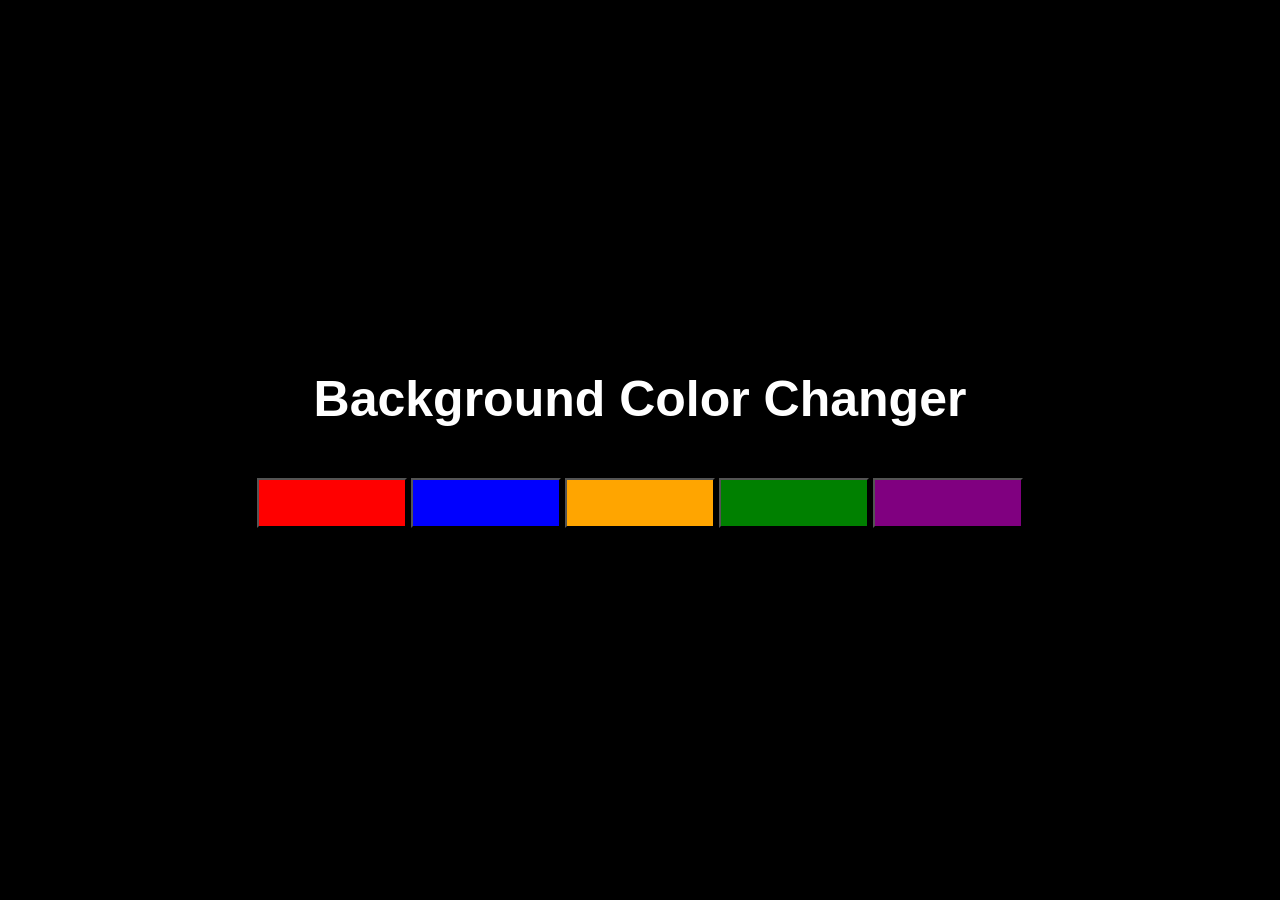
<file: Project/BG color changer/index.html>
<!DOCTYPE html>
<html lang="en">
<head>
    <meta charset="UTF-8">
    <meta name="viewport" content="width=device-width, initial-scale=1.0">
    <title>Color buttons</title>
    <link rel="stylesheet" href="style.css">
</head>
<body>
    <div id="root">
        <h1>Background Color Changer</h1>
        <button id="red"></button>
        <button id="blue"></button>
        <button id="orange"></button>
        <button id="green"></button>
        <button id="purple"></button>
    </div>
</body>
<script src="app.js"></script>
</html>
</file>
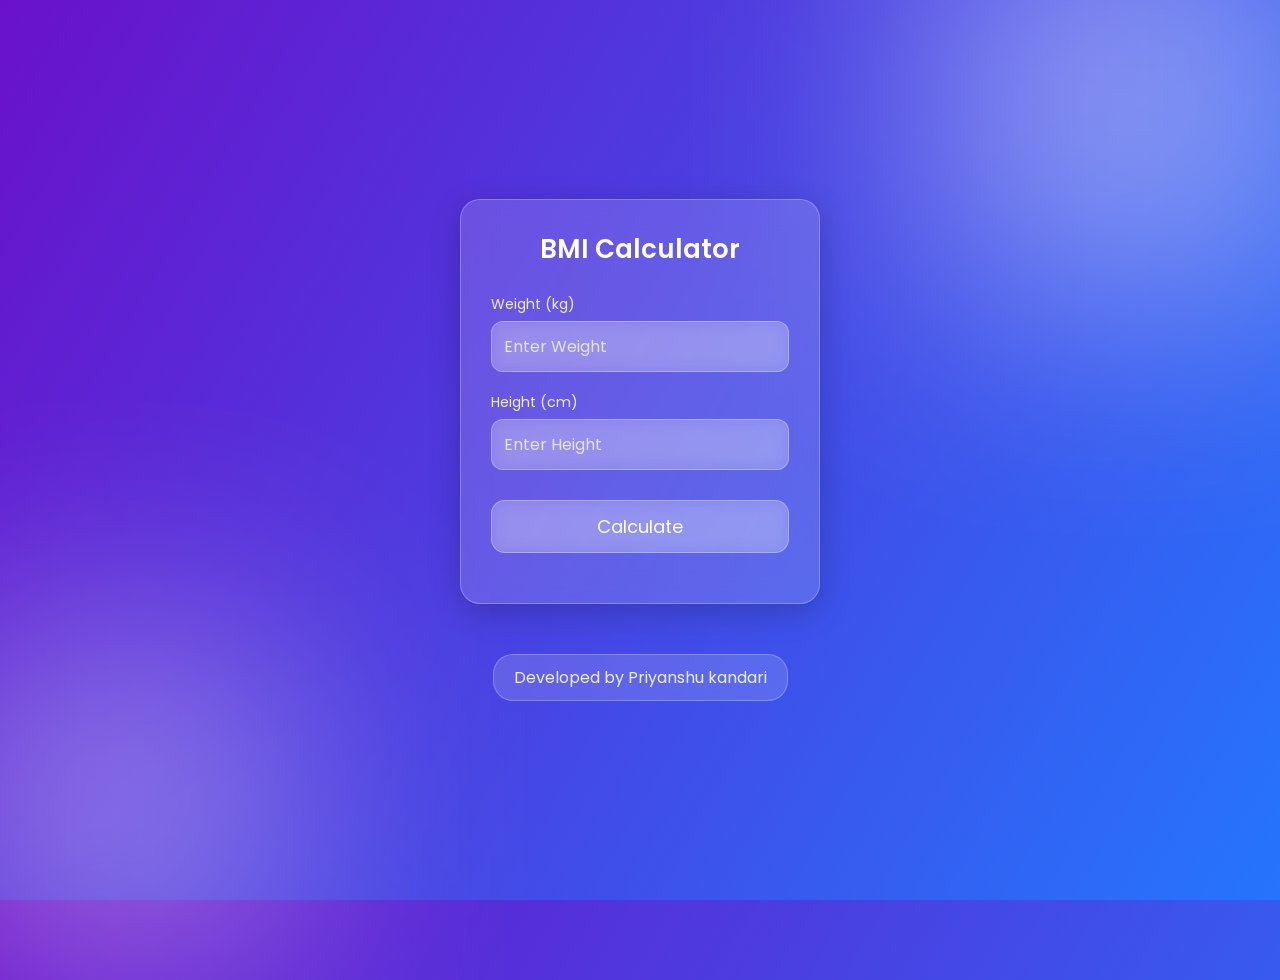
<file: Project/BMI/index.html>
<!DOCTYPE html>
<html lang="en">
<head>
    <meta charset="UTF-8">
    <meta name="viewport" content="width=device-width, initial-scale=1.0">
    <title>Document</title>
    <link rel="stylesheet" href="style.css">
</head>
<body>
    <div id="container">
        <h1>BMI Calculator</h1>
        <div class="input-group">
            <label for="weight">Weight (kg)</label>
            <input type="number" placeholder="Enter Weight" id="weight">
        </div>

        <div class="input-group">
            <label for="Height">Height (cm)</label>
            <input type="number" placeholder="Enter Height" id="Height">
        </div>

        <button>Calculate</button>
        
        <div class="result">
            <p id="bmi-value"></p>
            <p id="bmi-status"></p>
        </div>
    </div>
    <div id="credit"><a href="https://www.instagram.com/preyanshuuu">Developed by Priyanshu kandari</a></div>
    <script src="app.js"></script>
</body>
</html>
</file>
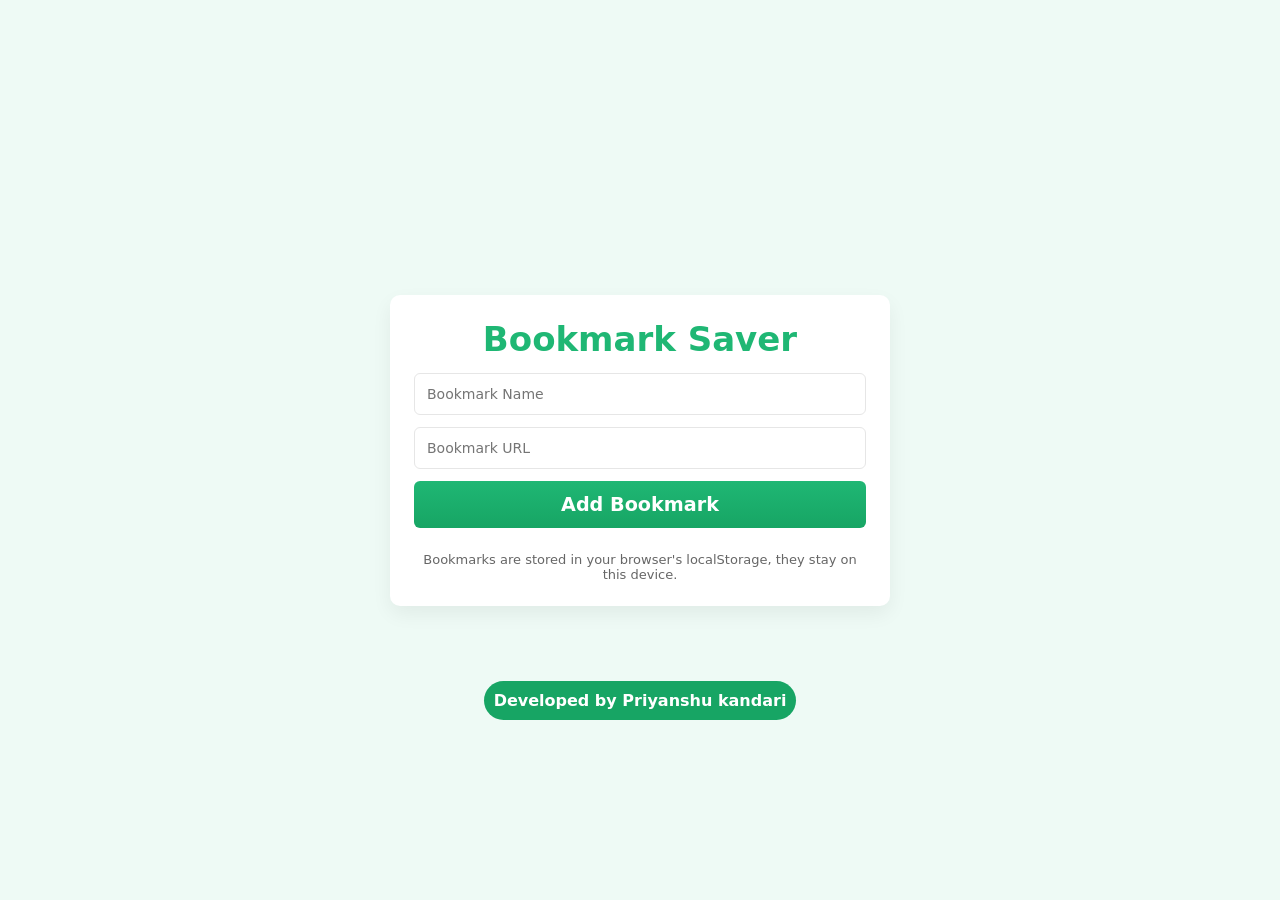
<file: Project/BookMark saver/index.html>
<!DOCTYPE html>
<html lang="en">
<head>
    <meta charset="UTF-8">
    <meta name="viewport" content="width=device-width, initial-scale=1.0">
    <title>Bookmark Saver</title>
    <link rel="stylesheet" href="style.css">
</head>
<body>
    <div id="container">
        <h1>Bookmark Saver</h1>
        <form action="">
            <input type="text" id="bookmark-name" placeholder="Bookmark Name">
            <input type="text" id="bookmark-url" placeholder="Bookmark URL">
            <button id="add-bookmark" type="submit">Add Bookmark</button>
        </form>

        <ul class="list" id="bookmark-list">
            <!-- items injected here by JS -->
            <!-- <li>
                <a href="https://example.com" target="_blank">Example</a>
                <button class="remove-btn">Remove</button>
            </li> -->
        </ul>

        <p id="small">
            Bookmarks are stored in your browser's localStorage, they stay on this device.
        </p>
    </div>

    <div id="credit"><a href="https://www.instagram.com/preyanshuuu">Developed by Priyanshu kandari</a></div>

    <script src="app.js"></script>
</body>
</html>
</file>
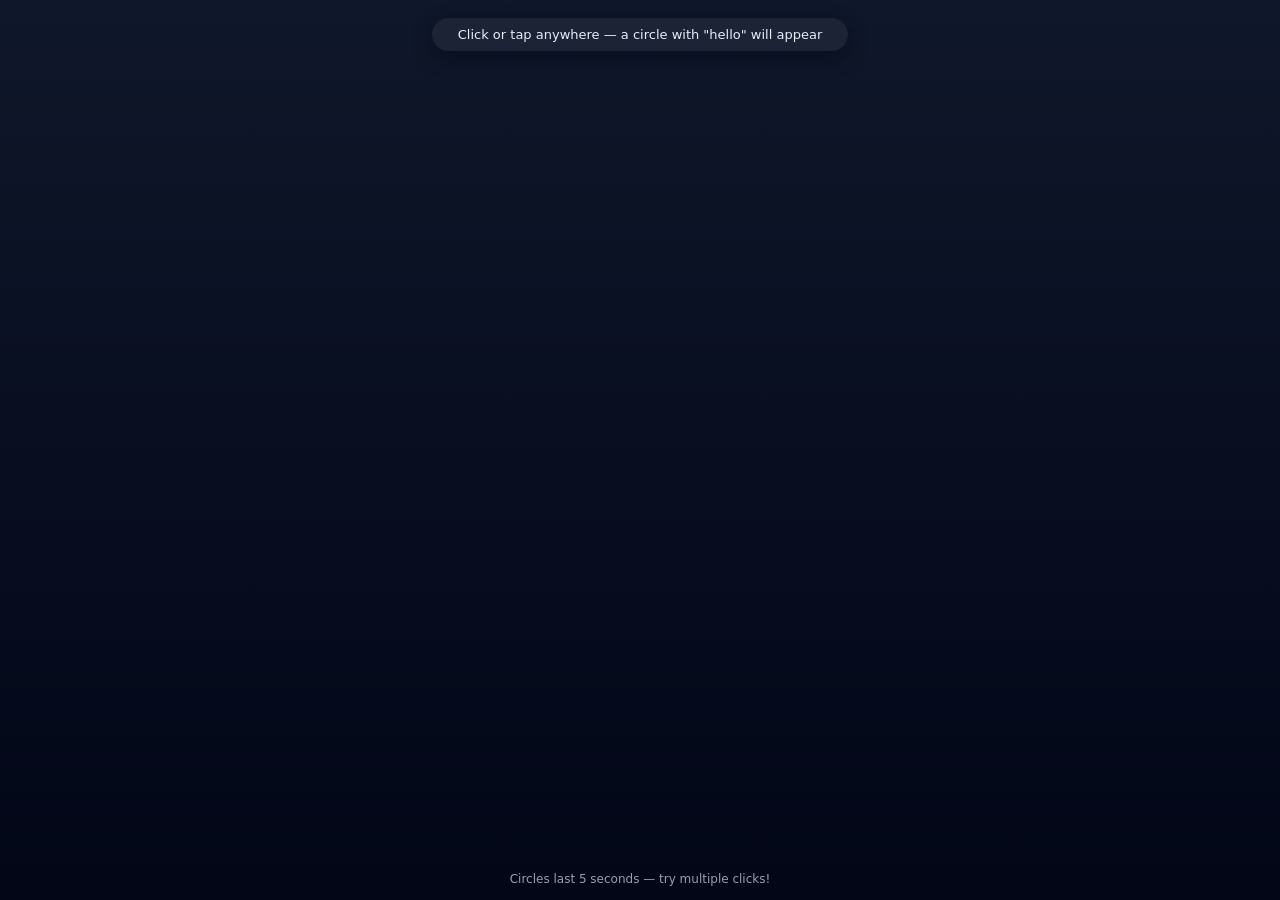
<file: Project/click circles/index.html>
<!DOCTYPE html>
<html lang="en">
<head>
    <meta charset="UTF-8">
    <meta name="viewport" content="width=device-width, initial-scale=1.0">
    <title>Hello Burst</title>
    <link rel="stylesheet" href="style.css">
</head>
<body>
    <div id="hint">Click or tap anywhere — a circle with "hello" will appear</div>
    <footer>Circles last 5 seconds — try multiple clicks!</footer>
</body>
<script src="app.js"></script>
</html>
</file>
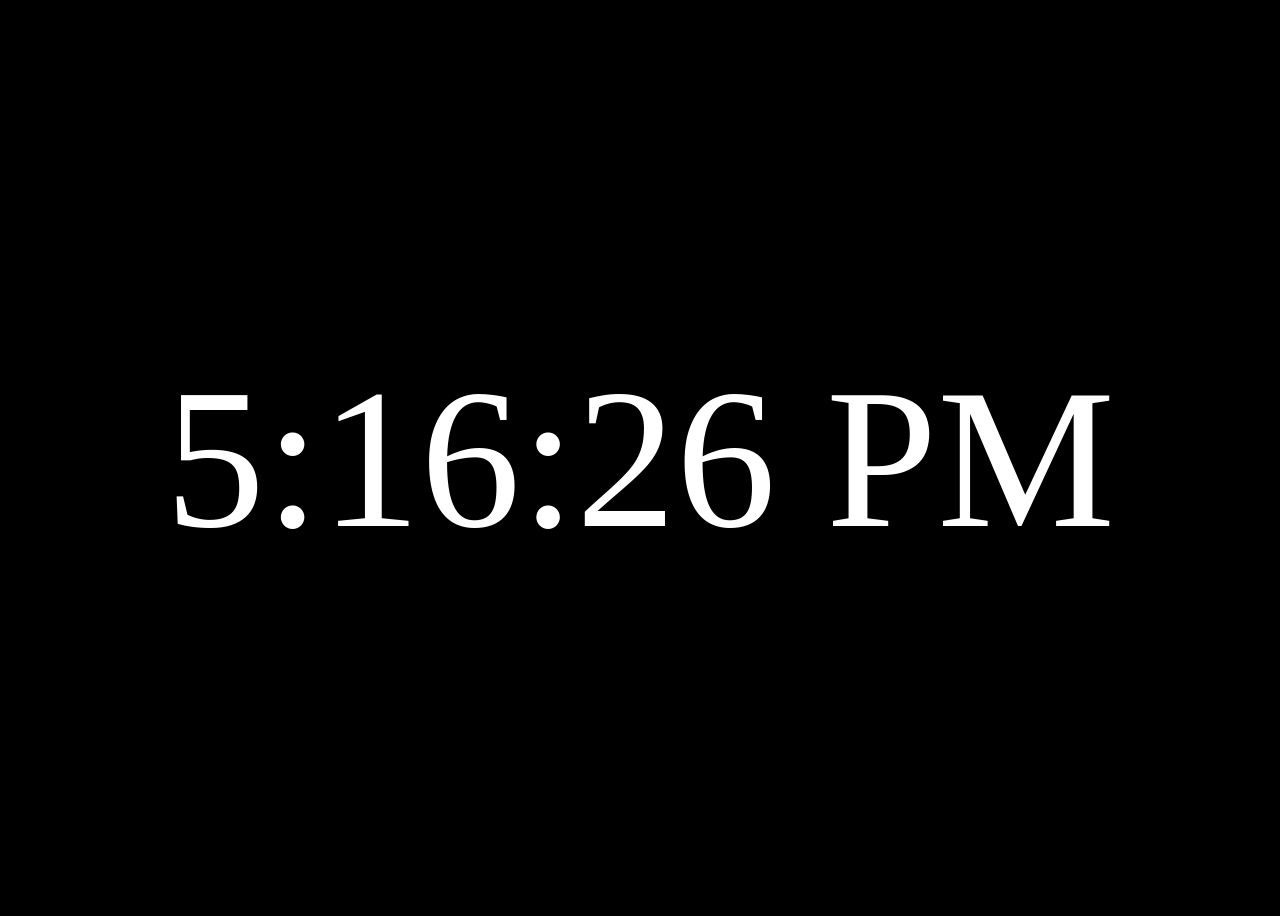
<file: Project/Clock/index.html>
<!DOCTYPE html>
<html lang="en">
<head>
    <meta charset="UTF-8">
    <meta name="viewport" content="width=device-width, initial-scale=1.0">
    <title>Document</title>
</head>
<body style="background-color: black; color: white;">
    <div id="root"></div>
    <script src="app.js"></script>
</body>
</html>
</file>
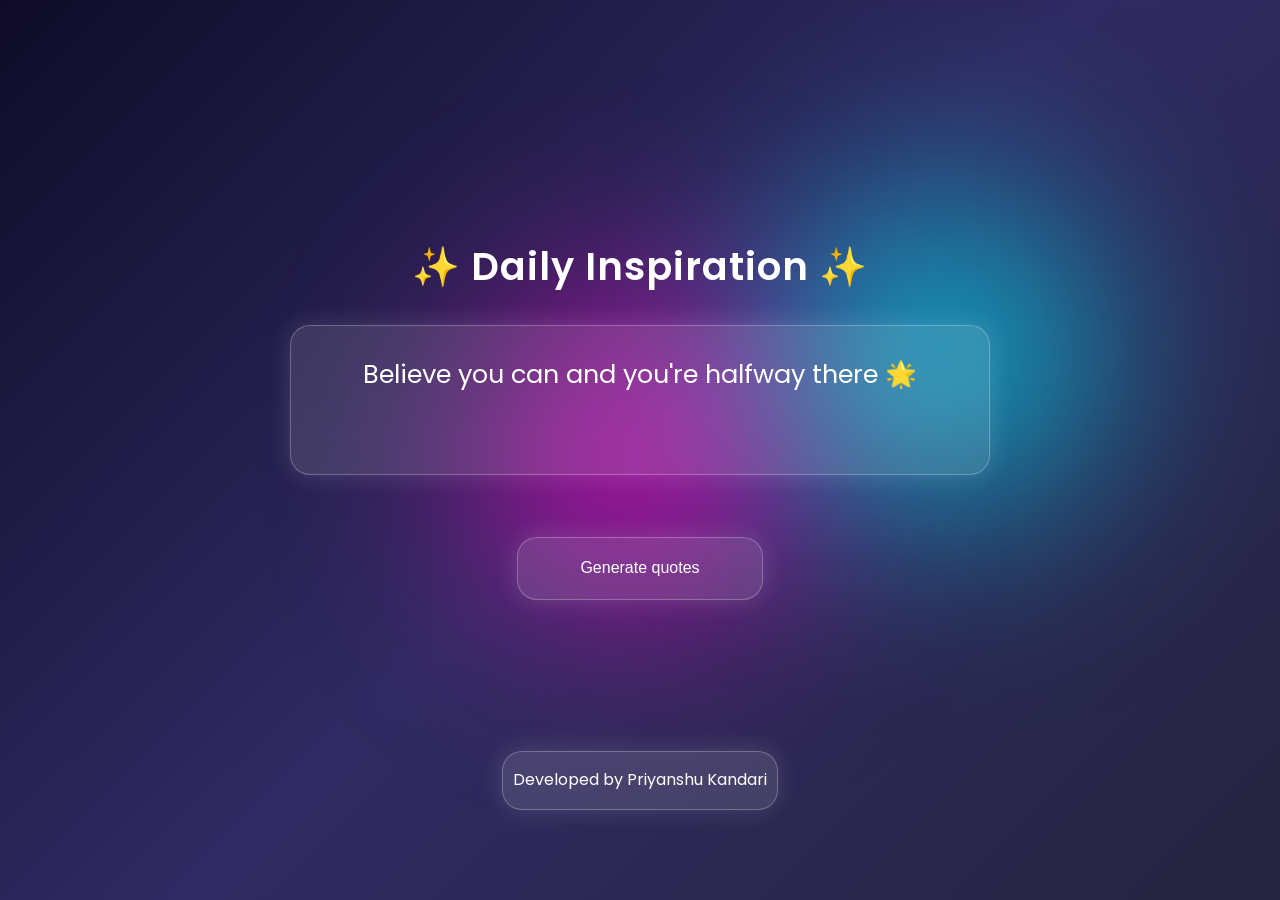
<file: Project/Daily inspiration/index.html>
<!DOCTYPE html>
<html lang="en">
<head>
    <meta charset="UTF-8">
    <meta name="viewport" content="width=device-width, initial-scale=1.0">
    <title>✨ Daily Inspiration</title>
    <link rel="stylesheet" href="style.css">
</head>
<body>
    <div id="container">
        <h1>✨ Daily Inspiration ✨</h1>
        <div id="quotebox">
            <div id="quote">Loading..</div>
        </div>
    </div>
    <button>Generate quotes</button>
    <div id="credit"><a href="https://www.instagram.com/preyanshuuu" target="_blank" style="text-decoration: none; color: inherit;">Developed by Priyanshu Kandari</a></div>
    <script src="app.js"></script>
</body>
</html>
</file>
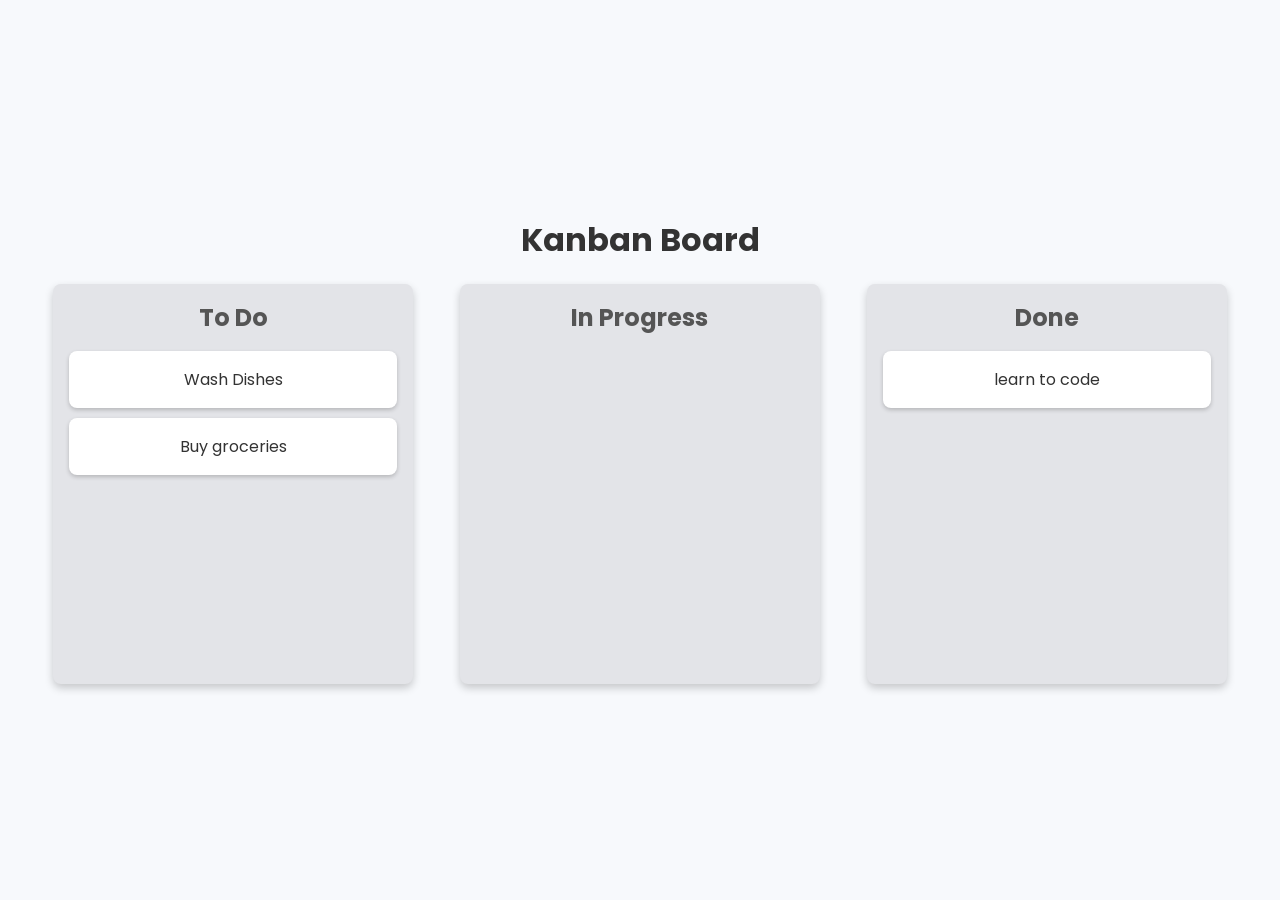
<file: Project/Kanban Board/index.html>
<!DOCTYPE html>
<html lang="en">
<head>
    <meta charset="UTF-8">
    <meta name="viewport" content="width=device-width, initial-scale=1.0">
    <title>Kanban Board</title>
    <link rel="stylesheet" href="style.css">
</head>
<body>
    <div class="container">
        <h1>Kanban Board</h1>

        <div class="board">

            <!-- LIST-1 -->

            <div class="list" id="list1">
                <h2>To Do</h2>
                <div class="card" draggable="true" id="card1">Wash Dishes</div>
                <div class="card" draggable="true" id="card2">Buy groceries</div>
            </div>

            <!-- LIST-2 -->

            <div class="list" id="list2">
                <h2>In Progress</h2>
            </div>


            <!-- LIST-3 -->

            <div class="list" id="list3">
                <h2>Done</h2>
                <div class="card" draggable="true" id="card3">learn to code</div>
            </div>

        </div>
    </div>
</body>
</html>
</file>
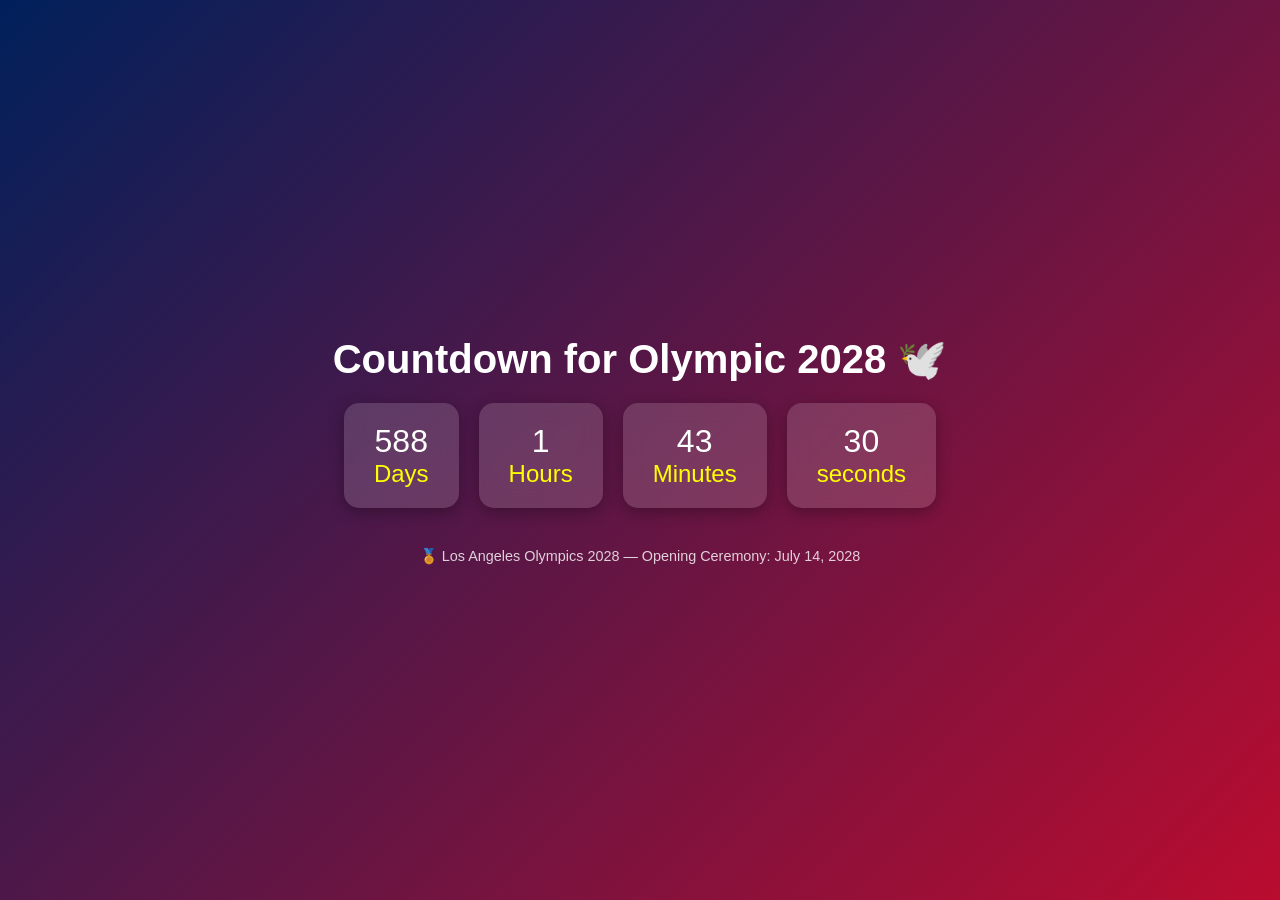
<file: Project/Olymic2028 countdown/index.HTML>
<!DOCTYPE html>
<html lang="en">
<head>
  <meta charset="UTF-8">
  <meta name="viewport" content="width=device-width, initial-scale=1.0">
  <title>Document</title>
  <link rel="stylesheet" href="style.css">
</head>
<body>
  <div id="container">
    <h1>Countdown for Olympic 2028 🕊️</h1>
    <div class="countdown">
      <div class="box">
        <div id="box1">0</div>
        <span>Days</span>
      </div>
      <div class="box">
        <div id="box2">0</div>
        <span>Hours</span>
      </div>
      <div class="box">
        <div id="box3">0</div>
        <span>Minutes</span>
      </div>
      <div class="box">
        <div id="box4">0</div>
        <span>seconds</span>
      </div>
    </div>
    <footer>🏅 Los Angeles Olympics 2028 — Opening Ceremony: July 14, 2028</footer>
    <script src="app.js"></script>
  </div>
</body>
</html>
</file>
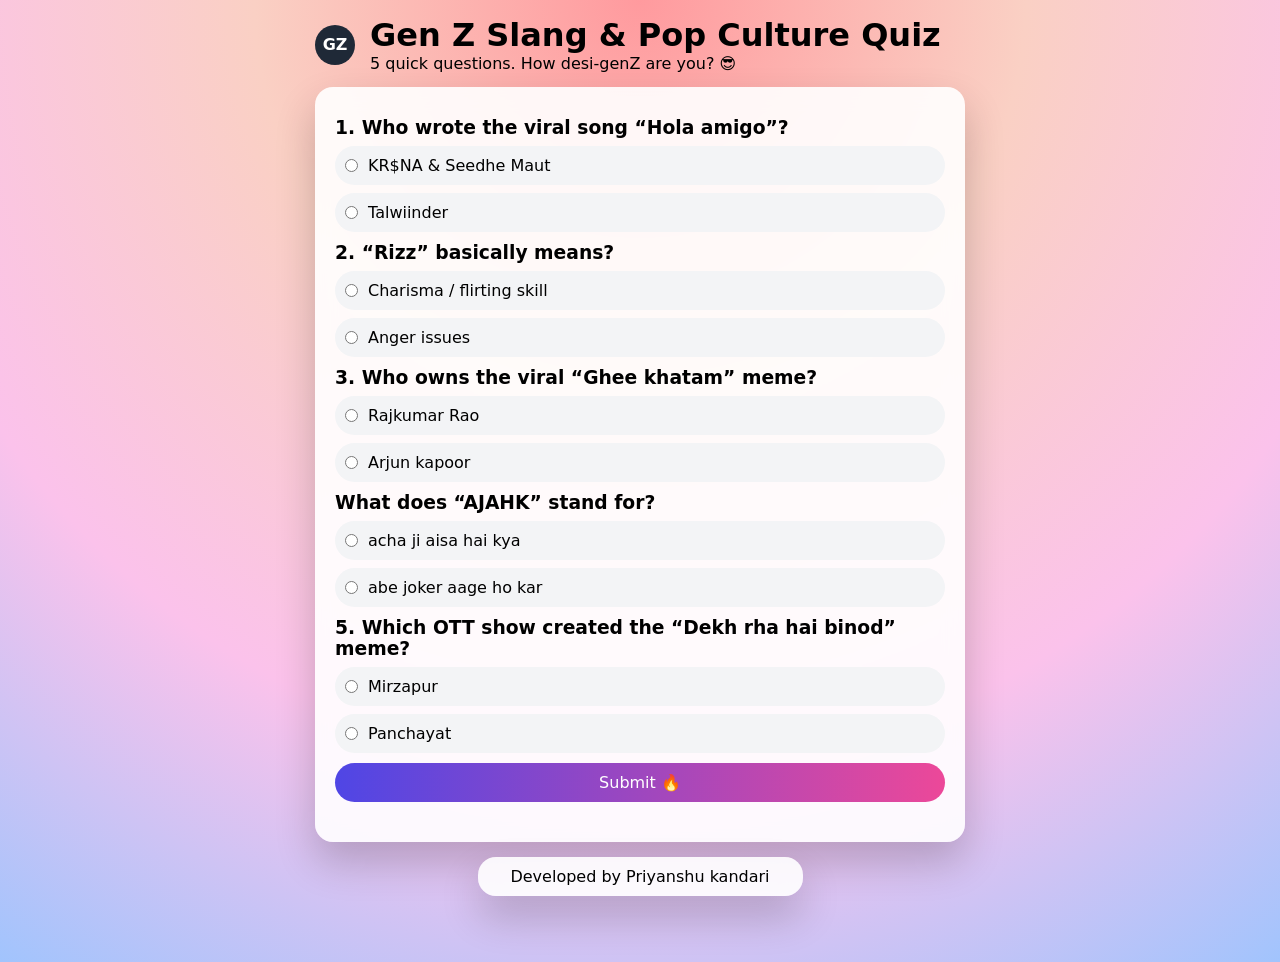
<file: Project/Quiz/index.html>
<!DOCTYPE html>
<html lang="en">
<head>
    <meta charset="UTF-8">
    <meta name="viewport" content="width=device-width, initial-scale=1.0">
    <title>GenZ Quiz</title>
    <link rel="stylesheet" href="style.css">
</head>
<body>
    <div id="wrapper">
        <header>
            <div id="logo">GZ</div>
            <div>
                <h1>Gen Z Slang & Pop Culture Quiz</h1>
                <p id="lead">5 quick questions. How desi-genZ are you? 😎</p>
            </div>
        </header>
        <main id="card">
            <form action="" id="quizform">
                <section class="questions">
                    <h3>1. Who wrote the viral song “Hola amigo”?</h3>
                    <div class="options">
                        <label class="option"><input type="radio" name="q1" value="KR$NA & Seedhe Maut"><span>KR$NA & Seedhe Maut</span></label>

                        <label class="option"><input type="radio" name="q1" value="Talwiinder"><span>Talwiinder</span></label>
                    </div>
                </section>
                <section class="questions">
                    <h3>2. “Rizz” basically means?</h3>
                    <div class="options">
                        <label class="option"><input type="radio" name="q2" value="Charisma / flirting skill"><span>Charisma / flirting skill</span></label>

                        <label class="option"><input type="radio" name="q2" value="Anger issues"><span>Anger issues</span></label>
                    </div>
                </section>
                <section class="questions">
                    <h3>3. Who owns the viral “Ghee khatam” meme?</h3>
                    <div class="options">
                        <label class="option"><input type="radio" name="q3" value="Rajkumar Rao"><span>Rajkumar Rao</span></label>

                        <label class="option"><input type="radio" name="q3" value="Arjun kapoor"><span>Arjun kapoor</span></label>
                    </div>
                </section>
                <section class="questions">
                    <h3>What does “AJAHK” stand for?</h3>
                    <div class="options">
                        <label class="option"><input type="radio" name="q4" value="acha ji aisa hai kya"><span>acha ji aisa hai kya</span></label>

                        <label class="option"><input type="radio" name="q4" value="abe joker aage ho kar"><span>abe joker aage ho kar</span></label>
                    </div>
                </section>
                <section class="questions">
                    <h3>5. Which OTT show created the “Dekh rha hai binod” meme?</h3>
                    <div class="options">
                        <label class="option"><input type="radio" name="q5" value="Mirzapur"><span>Mirzapur</span></label>

                        <label class="option"><input type="radio" name="q5" value="Panchayat"><span>Panchayat</span></label>
                    </div>
                </section>
                <button type="submit" id="btn">Submit 🔥</button>
            </form>
            <div id="resultbox">
                <p id="result-text"></p>
                <p id="result-Tag"></p>
            </div>
        </main>
        <div id="creditBox">
            <div id="credit"><a href="https://www.instagram.com/preyanshuuu">Developed by Priyanshu kandari</a></div>
         </div>
        </div>
        
    <script src="app.js"></script>
</body>
</html>
</file>
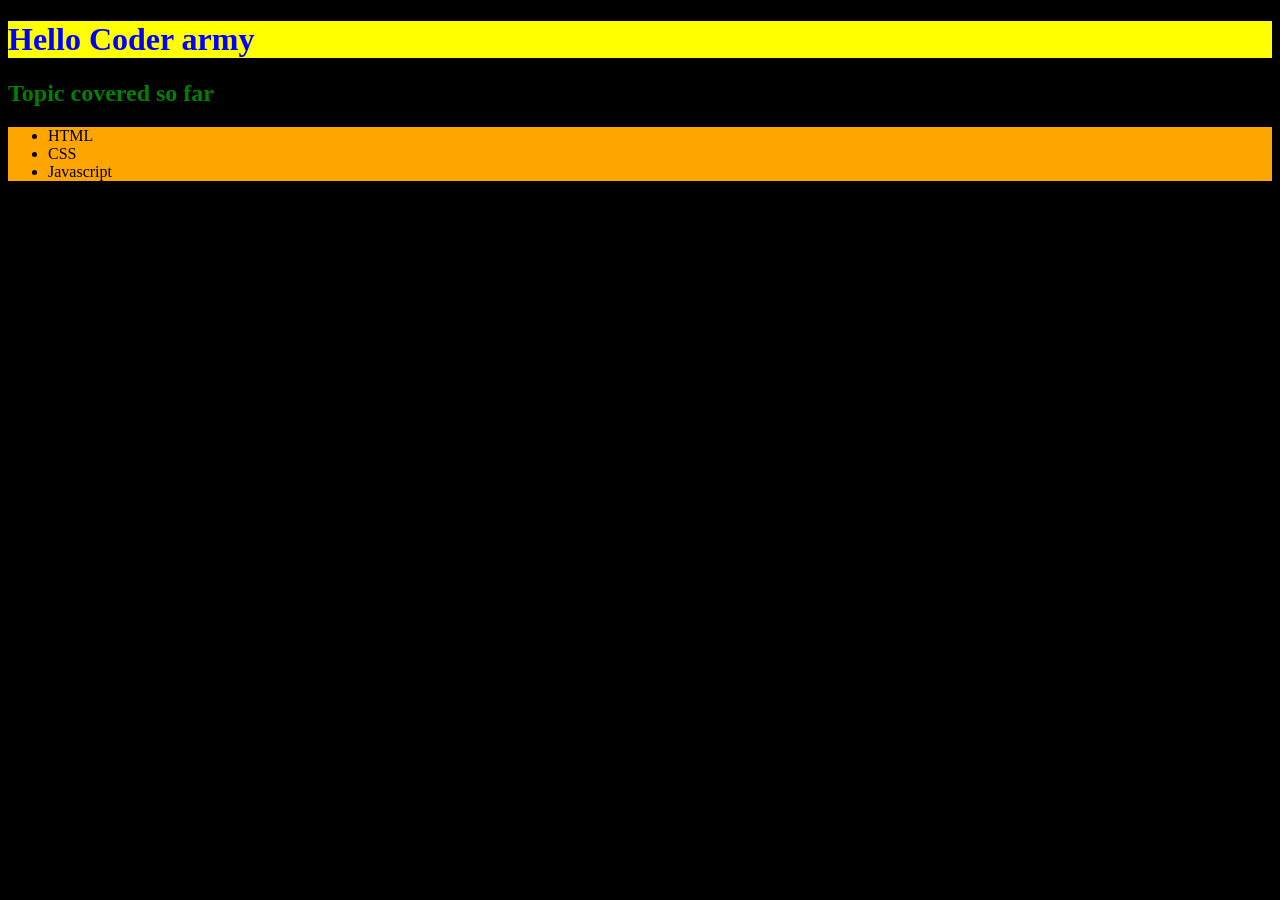
<file: Javascript/Day11/Lecture19/index.html>
<!DOCTYPE html>
<html lang="en">
<head>
    <meta charset="UTF-8">
    <meta name="viewport" content="width=device-width, initial-scale=1.0">
    <title>Document</title>
</head>
<body style="background-color: black;" >
    <div id="root">
        <h1 id="first" class="header1"  style="color: white;" >Hello Coder army</h1>
        <h2 id="second" class="header1" style="color: white;" >Topic covered so far</h2>
        <ul id="Third" class="header1" style="background-color: orange;">
            <li>HTML</li>
            <li>CSS</li>
            <li>Javascript</li>
        </ul>
    </div>
</body>
<script src="script.js"></script>
</html>
</file>
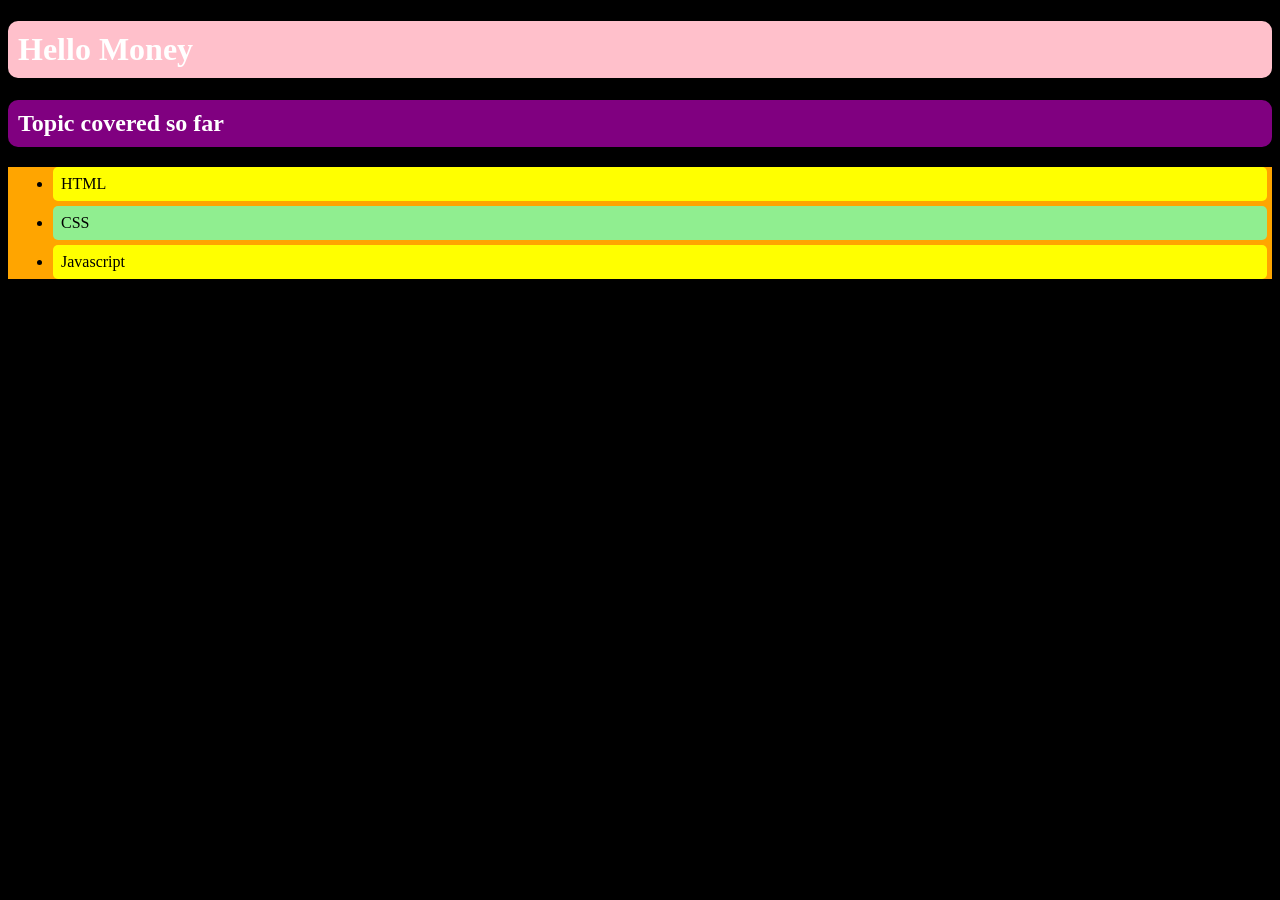
<file: Javascript/Day11/Lecture20/index.html>
<!DOCTYPE html>
<html lang="en">
<head>
    <meta charset="UTF-8">
    <meta name="viewport" content="width=device-width, initial-scale=1.0">
    <title>Document</title>
</head>
<body style="background-color: black;" >
    <div id="root">
        <h1 id="first" class="header1"  style="color: white;" >Hello Coder army</h1>
        <h2 id="second" class="header1" style="color: white;" >Topic covered so far</h2>
        <ul id="Third" class="header2" style="background-color: orange;">
            <li>HTML</li>
            <li>CSS</li>
            <li>Javascript</li>
        </ul>
    </div>
</body>
<script src="app.js"></script>
</html>
</file>
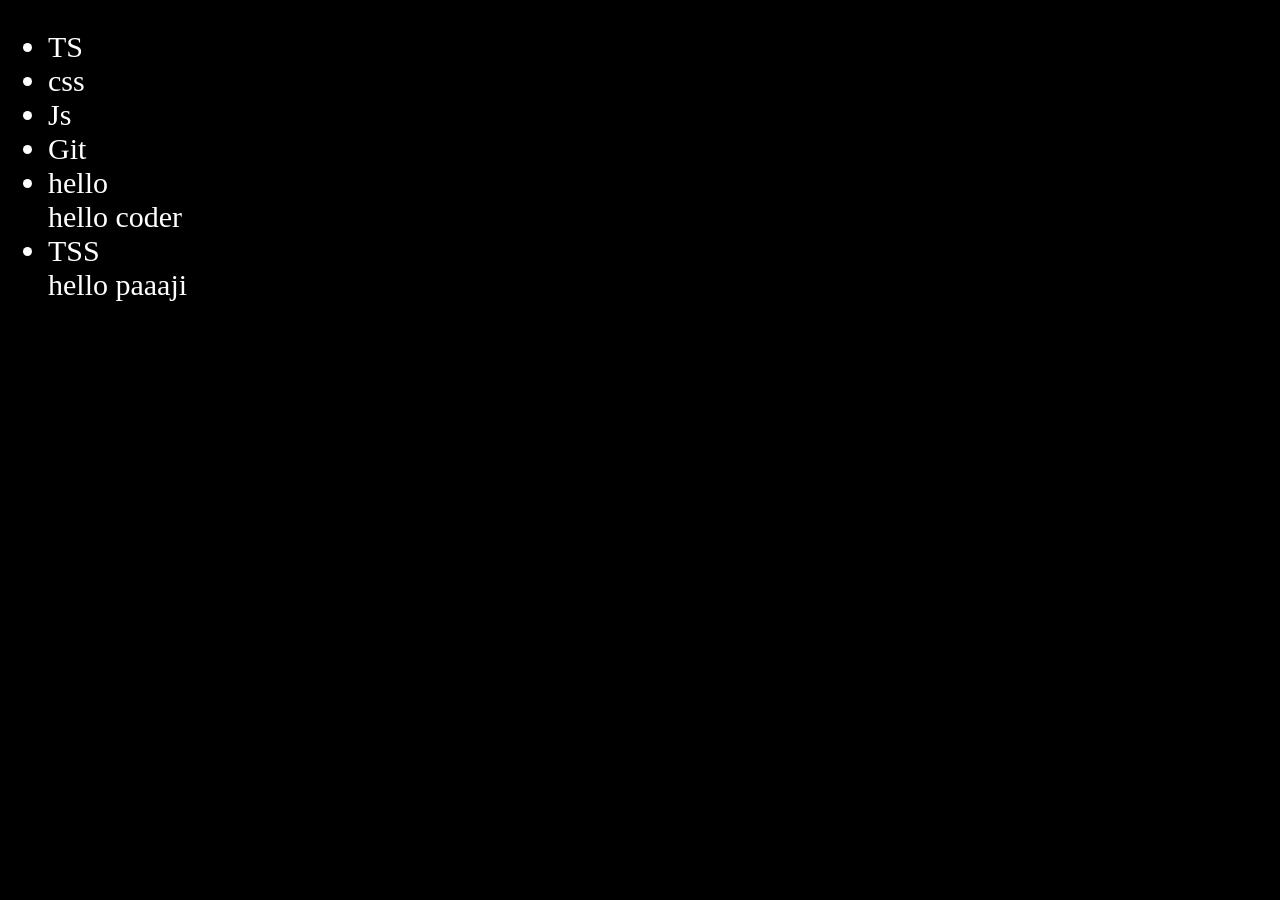
<file: Javascript/Day13/Lecture21/index.html>
<!DOCTYPE html>
<html lang="en">
<head>
    <meta charset="UTF-8">
    <meta name="viewport" content="width=device-width, initial-scale=1.0">
    <title>Document</title>
</head>
<body style="background-color: black; color: white; font-size: 30px;">
    <ul id="container" >
        <li>CN</li>
        <li>HTML</li>
        <li>css</li>
        <li>Js</li>
    </ul>
</body>
<script src="app.js"></script>
</html>
</file>
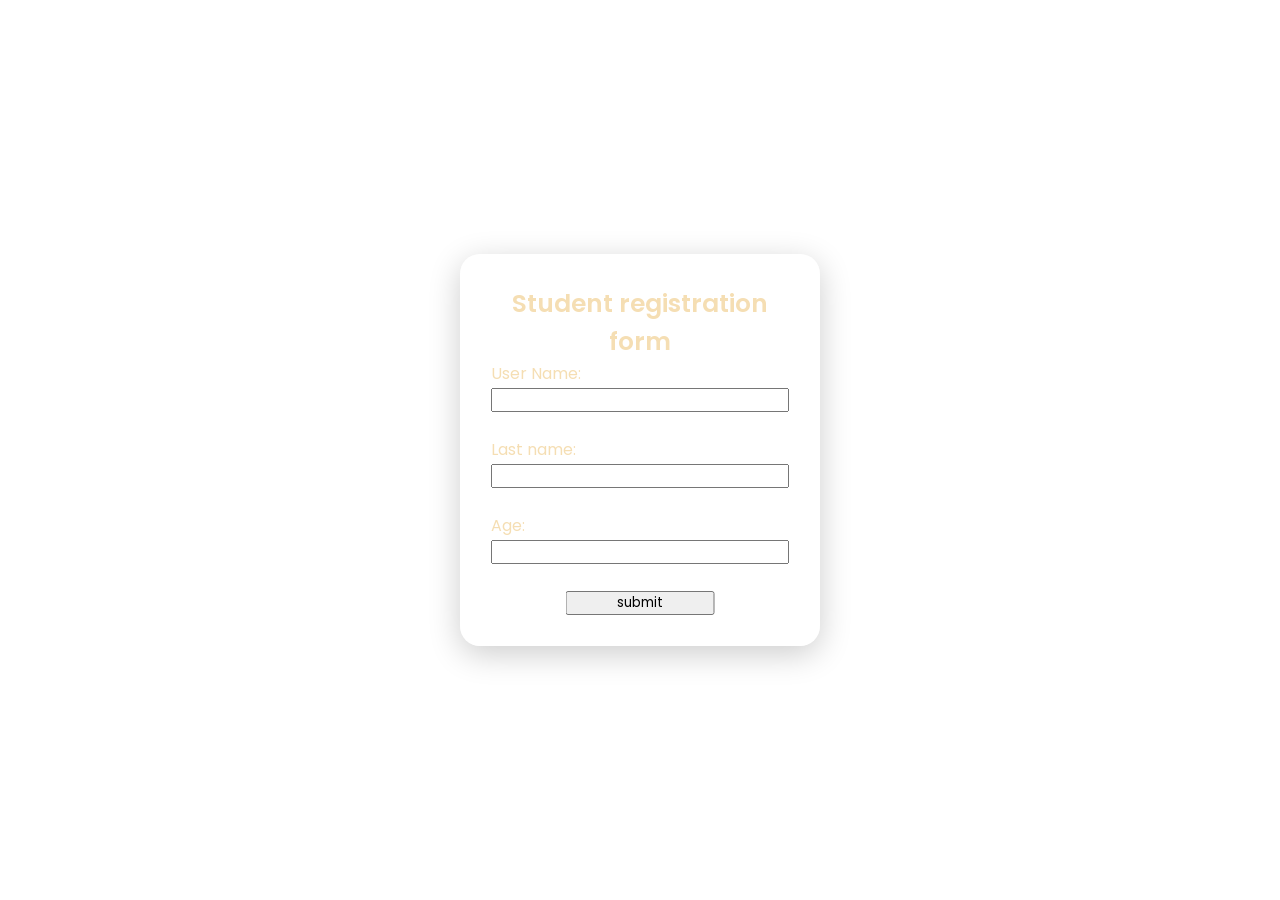
<file: Javascript/Day20/Lecture24/index.html>
<!DOCTYPE html>
<html lang="en">
<head>
    <meta charset="UTF-8">
    <meta name="viewport" content="width=device-width, initial-scale=1.0">
    <title>Document</title>
    <link rel="stylesheet" href="style.css">
</head>
<body>
    <div id="container">
        <h1>Student registration form</h1>
        <form action="">
            <label for="first">User Name:</label>
            <br>
            <input type="text" name="Name" id="first">
            <br><br>
            <label for="second">Last name:</label>
            <br>
            <input type="text" name="last Name" id="second">
            <br><br>
            <label for="third">Age:</label>
            <br>
            <input type="text" name="age" id="third">
            <br><br>
            <button type="submit">submit
            </button>
        </form>
    </div>
    <script src="app.js"></script>
</body>
</html>
</file>
<file: Project/BG color changer/style.css>
*{
    margin: 0;
    padding: 0;
    box-sizing: border-box;
}

body{
    background-color: black;
    display: flex;
    justify-content: center;
    align-items: center;
    height: 100vh;
    width: 100vw;
}

button{
    height: 50px;
    width: 150px;
}

h1{
    font-family: 'Lucida Sans', 'Lucida Sans Regular', 'Lucida Grande', 'Lucida Sans Unicode', Geneva, Verdana, sans-serif
    ;
    color: white;
    margin-bottom: 50px;
    font-size: 50px;
    text-align: center;
}

#red{
    background-color: red;
}

#green{
    background-color: green;
}

#blue{
    background-color: blue;
}
#orange{
    background-color: orange;
}

#purple{
    background-color: purple;
}
</file>
<file: Project/BMI/style.css>
@import url('https://fonts.googleapis.com/css2?family=Poppins:wght@300;400;600&display=swap');

*{
    margin: 0;
    padding: 0;
    box-sizing: border-box;
    font-family: "Poppins", sans-serif;
}

body{
    height: 100vh;
    width: 100vw;
    background: linear-gradient(120deg, #6a11cb, #2575fc);
    display: flex;
    flex-direction: column;
    justify-content: center;
    align-items: center;
    overflow: hidden;
}

/* Blurred animated glowing background */
body::before{
    content: "";
    position: absolute;
    height: 400px;
    width: 400px;
    background: rgba(255, 255, 255, 0.4);
    filter: blur(120px);
    top: -100px;
    right: -50px;
    animation: float 6s infinite ease-in-out alternate;
}

body::after{
    content: "";
    position: absolute;
    height: 350px;
    width: 350px;
    background: rgba(255, 255, 255, 0.35);
    filter: blur(120px);
    bottom: -80px;
    left: -60px;
    animation: float 7s infinite ease-in-out alternate-reverse;
}

@keyframes float {
    0% { transform: translateY(0px); }
    100% { transform: translateY(40px); }
}

#container{
    width: 360px;
    padding: 30px;
    background: rgba(255, 255, 255, 0.15);
    border-radius: 20px;
    border: 1px solid rgba(255, 255, 255, 0.25);
    backdrop-filter: blur(15px);
    text-align: center;
    box-shadow: 0 8px 32px rgba(0,0,0,0.2);
    color: white;
}

h1{
    margin-bottom: 25px;
    font-size: 26px;
    font-weight: 600;
}

.input-group {
    margin-bottom: 20px;
    text-align: left;
}

label {
    color: #f0f0f0;
    font-size: 14px;
    margin-bottom: 6px;
    display: block;
}

input{
    width: 100%;
    background: rgba(255, 255, 255, 0.2);
    padding: 12px;
    border-radius: 12px;
    border: none;
    outline: none;
    color: white;
    font-size: 16px;
    backdrop-filter: blur(8px);
    border: 1px solid rgba(255,255,255,0.3);
}

input::placeholder {
    color: #e5e5e5;
}

button{
    width: 100%;
    background: rgba(255, 255, 255, 0.2);
    border: none;
    padding: 12px;
    border-radius: 14px;
    color: white;
    font-size: 18px;
    cursor: pointer;
    margin-top: 10px;
    backdrop-filter: blur(8px);
    border: 1px solid rgba(255,255,255,0.3);
    transition: 0.2s;
}

#credit{
    margin-top: 50px;
    background: rgba(255, 255, 255, 0.15);
    border-radius: 20px;
    border: 1px solid rgba(255, 255, 255, 0.25);
    backdrop-filter: blur(15px);
    padding: 10px 20px;
}

button:hover {
    background: rgba(255,255,255,0.35);
}

.result {
    margin-top: 20px;
}

#bmi-value {
    font-size: 28px;
    font-weight: bold;
}

#bmi-status {
    margin-top: 6px;
    font-size: 20px;
}

input[type=number]::-webkit-inner-spin-button,
input[type=number]::-webkit-outer-spin-button {
    -webkit-appearance: none;
    margin: 0;
}

#credit a{
    text-decoration: none;
    color: #f0f0f0;
    transition: 0.2s;
}

#credit:hover {
    background: rgba(255,255,255,0.25);
}

@media (max-width: 600px) {
    body::before,
    body::after {
        display: none;
    }

    #container{
    width: 90%;
    padding: 5%;}

    h1{
    margin-bottom: 15px;
    }

    button{
    width: 60%;
    margin-top: 10px;
    }   

#credit{
    border-radius: 10px;
    padding: 2% 1.5%;
}
}
</file>
<file: Project/BookMark saver/style.css>
:root{
    --bg:#eefaf5;
    --card:#fff;
    --accent:#1fb774;
    --danger:#e35b4f;
    --muted:#9aa6a1;
}

*{
    padding: 0;
    margin: 0;
    box-sizing: border-box;
    font-family: Inter, system-ui, -apple-system, 'Segoe UI', Roboto, 'Helvetica Neue', Arial;
}

body{
    background: var(--bg);
    min-height: 100vh;
    display: flex;
    justify-content: center;
    align-items: center;
    flex-direction: column;
    position: relative;
}

#container{
    width: 100%;
    max-width: 500px;
    background: var(--card);
    padding: 24px; 
    border-radius: 10px;
    display: flex;
    flex-direction: column;
    box-shadow: 0 8px 20px rgba(0,0,0,0.06);
}

form{
    display: flex;
    flex-direction: column;
}

h1{
    color: var(--accent);
    text-align: center;
    font-weight: 800;
    font-size: 34px;
    margin-bottom: 14px;  
}

input{
    width: 100%;
    padding: 12px;
    margin-bottom: 12px;
    border: 1px solid #e6e6e6;
    font-size: 14px;
    border-radius: 6px;
}

#add-bookmark{
    padding: 12px;
    border-radius: 6px;
    background: linear-gradient(180deg, var(--accent), #17a564);
    color: #fff;
    font-size: 1.2rem;
    font-weight: 700;
    border: none;
    cursor: pointer;
}

.list{
    margin-top: 16px;
}

.empty{
    color: var(--muted);
    text-align: center;
    padding: 18px;
}

#small{
    font-size: 13px;
    color: #666;
    margin-top: 8px;
    text-align: center;
}

#bookmark-list{
    list-style: none;
    padding: 0;
}

#bookmark-list li{
    background-color: #f9f9f9;
    padding: 10px;
    border: 1px solid #ddd;
    border-radius: 4px;
    margin-bottom: 10px;
    display: flex;
    justify-content: space-between;
    align-items: center;
    gap: 10px;
}

#bookmark-list a{
    color: var(--accent);
    text-decoration: none;
    word-break: break-all;
}

#bookmark-list .remove-btn{
    background-color: var(--danger);
    padding: 6px 10px;
    border-radius: 4px;
    border: none;
    color: #fff;
    font-size: 12px;
    cursor: pointer;
}

#credit{
    position: absolute;
    bottom: 20%;
    background-color: #17a564;
    padding: 10px;
    border-radius: 50px;
}

#credit a{
    text-decoration: none;
    color: #fff;
    font-weight: 600;
}

#bookmark-list .remove-btn:hover{
    opacity: 0.9;
}

@media (max-width:480px){
    #container{
        width: 90%;
    }
    h1{
        font-size: 28px;
    }
}
</file>
<file: Project/click circles/style.css>
:root{
      /* background */
  --bg-top: #0f172a;
  --bg-bottom: #020617;

  /* hint pill */
  --hint-bg: rgba(255,255,255,0.06);
  --hint-fg: rgba(230,238,248,0.95);

  /* ripple defaults */
  --ripple-duration: 5s;
  --ripple-ease: cubic-bezier(.2,.9,.2,1);

  /* typography */
  --font-sans: Inter, system-ui, -apple-system, "Segoe UI", Roboto, "Helvetica Neue", Arial;
  --label-weight: 600;
}

*{
    margin: 0;
    padding: 0;
    box-sizing: border-box;
}

body{
    height: 100dvh;
    width: 100vw;
    font-family: var(--font-sans);
    -webkit-font-smoothing:antialiased;
    -moz-osx-font-smoothing:grayscale;
    display: flex;
    flex-direction: column;
    align-items: center;
    overflow: hidden;
    background:linear-gradient(180deg,var(--bg-top),var(--bg-bottom));
    color:#e6eef8;
}

#hint{
    margin-top: 2vh;
    font-size: 13px;
    background: var(--hint-bg);
    border-radius: 20px;
    padding: 1vh 2vw;
    backdrop-filter:blur(6px);
    -webkit-backdrop-filter:blur(6px);
    box-shadow:0 6px 20px rgba(2,6,23,0.45);
    pointer-events:none;
    
}

footer{
    position: absolute;
    bottom:14px;
    left: 50%;
    transform: translateX(-50%);
    font-size: 12px;
    color:rgba(230,238,248,0.66);
    pointer-events: none;
}

.ripple{
  height: var(--size);
  width: var(--size);
  position: fixed;
  pointer-events: none;
  border-radius: 50%;
  display: flex;
  justify-content: center;
  align-items: center;
  justify-content: center;
  animation: growFade var(--ripple-duration) var(--ripple-ease) forwards;
  will-change: transform, opacity;
  box-shadow:
  0 10px 30px rgba(2,6,23,0.6),
  inset 0 1px 0 rgba(255,255,255,0.03);
  color: var(--text-color, #111);
  font-weight: var(--label-weight);
  text-align: center;
  padding: 12px;
  user-select: none;
  -webkit-user-select: none;
  transform:translate(-50%, -50%) scale(0);

}

.ripple .label{
  line-height: 1;
  padding: 4px 8px;
  font-size:26px;
  white-space:nowrap;
  text-overflow:ellipsis;
  overflow:hidden;
}

@keyframes growFade{
  0%{
    opacity:1;
    transform:translate(-50%, -50%) scale(0.00);
  }
  50%{
    opacity:1;
    transform:translate(-50%, -50%) scale(1.05);
  }
  100%{
    opacity:0;
    transform:translate(-50%, -50%) scale(1.15);
  }
}


@media (max-width: 600px) {
    footer{
      position: absolute;
      bottom:0;
      margin-bottom: calc(6vh + env(safe-area-inset-bottom));
      text-wrap: nowrap;
    }
    .ripple{
    height: calc(var(--size) - 100px);
    width:  calc(var(--size) - 100px);
    }
    .ripple .label {
    font-size: 20px;
    padding: 4px 6px;
  }
}
</file>
<file: Project/Daily inspiration/style.css>
@import url('https://fonts.googleapis.com/css2?family=Poppins:wght@300;400;600&display=swap');

*{
    margin: 0;
    padding: 0;
    box-sizing: border-box;
}

body{
    height: 100vh;
    width: 100vw;
    background: linear-gradient(135deg, #0f0c29, #302b63, #24243e);
    display: flex;
    justify-content: center;
    align-items: center;
    flex-direction: column;
    font-family: "Poppins", sans-serif;
    overflow: hidden;
    padding: 20px;
    position: relative;
}

/* Floating neon glows */
body::before, body::after{
  content: "";
  position: absolute;
  width: 350px;
  height: 350px;
  background: radial-gradient(circle, #ff00c8, transparent);
  border-radius: 50%;
  filter: blur(100px);
  overflow: hidden;
  animation: float 6s infinite alternate ease-in-out;
}

body::after{
  left: 60%;
  top: 20%;
  background: radial-gradient(circle, #00eaff, transparent);
}

@keyframes float{
  from{ transform: translate(-40px, -40px); }
  to{ transform: translate(40px, 40px); }
}

#container{
  width: 100%;
  max-width: 700px;
  text-align: center;
  z-index: 5;
  position: relative;
}

h1{
  font-size: 2.4rem;
  font-weight: 600;
  color: white;
  margin-bottom: 30px;
  letter-spacing: 1px;
}



#quotebox{
  width: 100%;
  padding: 30px 10px;
  background: rgba(255,255,255,0.12);
  backdrop-filter: blur(15px);
  border-radius: 20px;
  border: 1px solid rgba(255,255,255,0.25);
  color: white;
  font-size: 1.6rem;
  line-height: 2.3rem;
  box-shadow: 0 0 25px rgba(255,255,255,0.15);
  transition: .4s ease;
  min-height: 150px;
}

.fade{
  opacity: 0;
  transform: scale(0.95);
  transition: .5s ease;
}

#credit{
  position: absolute;
  bottom: 10%;
  background: rgba(255,255,255,0.12);
  backdrop-filter: blur(15px);
  border-radius: 20px;
  border: 1px solid rgba(255,255,255,0.25);
  color: white;
  font-size: 1rem;
  line-height: 2.3rem;
  box-shadow: 0 0 25px rgba(255,255,255,0.15);
  padding: 10px;
}

#credit:hover{
  color: #5c93f2;
}

button{
  margin: 5% 0;
  padding: 1% 5%;
  background: rgba(255,255,255,0.12);
  backdrop-filter: blur(15px);
  border-radius: 20px;
  border: 1px solid rgba(255,255,255,0.25);
  color: white;
  font-size: 1rem;
  line-height: 2.3rem;
  box-shadow: 0 0 25px rgba(255,255,255,0.15);
}

@media (max-width: 600px){
  body {
    padding: 15px; /* Reduce padding */
    overflow: hidden;
  }

  body::before, body::after{
    animation: none;
  }

  body::after{
  left: 0%;
  }


  h1{
    font-size: 1.8rem;
    margin-bottom: 50px; 
  }

  #quotebox{
    font-size: 1.3rem;
    padding: 22px;
    line-height: 1.9rem;
    min-height: 120px; 
  }

  #credit{
    bottom: 10%; 
    font-size: 0.85rem;
    padding: 8px 12px;
    line-height: 1.5rem;
  }

  button{
    margin: 8% 0;
    padding: 1% 5%;
  }
}
</file>
<file: Project/Kanban Board/style.css>
@import url(https://fonts.googleapis.com/css?family=Poppins:100,100italic,200,200italic,300,300italic,regular,italic,500,500italic,600,600italic,700,700italic,800,800italic,900,900italic);


*{
    padding: 0;
    margin: 0;
    box-sizing: border-box;
}

body{
    font-family: poppins;
    background-color: #f7f9fc;
    display: flex;
    justify-content: center;
    align-items: center;
    min-height: 100vh;
    
}

.container{
    text-align: center;
    width: 100%;
    padding: 1.2rem;
}

h1{
    color: #333;
    margin-bottom: 20px;
    text-align: center;
}

.board{
    width: 100%;
    display: flex;
    justify-content: space-around;
    align-items: flex-start;
    max-width: 1200px;
    margin: 0 auto;
    gap: 20px;
}

.list{
    background-color: #e3e4e8;
    padding: 1rem;
    border-radius: 8px;
    width: 30%;
    min-height: 400px;
    box-shadow: 0 4px 8px rgba(0, 0, 0, 0.2);
}

.list h2{
    color: #555;
    margin-bottom: 1rem;
    font-size: 1.5rem;
}

.card{
    background-color: white;
    color: #333;
    padding: 1rem;
    margin-bottom: 10px;
    border-radius: 8px;
    cursor: grab;
    box-shadow: 0 2px 4px rgba(0, 0, 0, 0.2);

}

.card:active{
    cursor: grabbing;
    transform: scale(1.05);
    box-shadow: 0 4px 8px rgba(0, 0, 0, 0.2) ;
}

.list.over{
    background-color: #d1d3d8 ;
}

@media (max-width:600px){
    .board{
        flex-direction: column;
        align-items: center;
    }

    .list{
        width: 80%;
        margin-bottom: 20px;
    }
}
</file>
<file: Project/Olymic2028 countdown/style.css>
*{
    margin: 0;
    padding: 0;
    box-sizing: border-box;
}

#container{
    background: linear-gradient(135deg, #00205B, #BA0C2F);
    height: 100vh;
    width: 100vw;
    display: flex;
    justify-content: center;
    align-items: center;
    color: white;
    font-family: 'Poppins', sans-serif;
    flex-direction: column;
    text-align: center;
}

h1{
    font-size: 2.5rem;
    margin-bottom: 20px;
}

.countdown{
    display: flex;
    gap:20px;
    font-size: 2rem;
}

.box {
  background: rgba(255,255,255,0.15);
  padding: 20px 30px;
  border-radius: 15px;
  backdrop-filter: blur(10px);
  box-shadow: 0 4px 15px rgba(0,0,0,0.3);
}

span{
    display: block;
    color: yellow;
    font-size: 1.5rem;
}

footer{
    margin-top: 40px;
    font-size: 0.9rem;
    opacity: 0.8;
}
</file>
<file: Project/Quiz/style.css>
*{
    margin: 0;
    padding: 0;
    box-sizing: border-box;
    font-family: system-ui, sans-serif;
}

body{
    height: auto;
    background: radial-gradient(circle at top, #ff9a9e, #fad0c4, #fbc2eb, #a1c4fd);
    display: flex;
    justify-content: center;
    align-items: center;
    padding: 16px;
    overflow: hidden;
}

#wrapper{
    height: 100%;
    width: 100%;
    max-width: 650px;
}

header{
    display: flex;
    align-items: center;
    gap: 15px;
    margin-bottom: 14px;
}

#logo{
    width: 40px;
    height: 40px;
    background: #1f2937;
    border-radius: 50%;
    display: flex;
    justify-content: center;
    align-items: center;
    color: white;
    font-weight: 700;
}

#card{
    background: rgba(255,255,255,0.9);
    padding: 20px;
    border-radius: 18px;
    box-shadow: 0 20px 40px rgba(0,0,0,0.2);
    backdrop-filter: blur(10px);
}

.questions h3{
    margin: 10px 0 8px 0;
}

.options{
    display: grid;
    gap: 8px;
}

.option{
    display: flex;
    gap: 10px;
    background: #f3f4f6;
    padding: 10px;
    border-radius: 999px;
    cursor: pointer;
    transition: 0.2s;
}

.option:hover{
    background: #e5e7eb;
    transform: translateY(-1px);
}

#btn{
    width: 100%;
    margin: 10px 0 8px 0;
    padding: 10px;
    background: linear-gradient(90deg,#4f46e5,#ec4899);
    border: none;
    color: white;
    font-size: 16px;
    border-radius: 999px;
    cursor: pointer;
    transition: 0.2s;
}

#btn:hover{
    transform: translateY(-2px);
}

#resultbox{
    margin-top: 12px;
    text-align: center;
}

#result-text{
    font-size: 20px;
    font-weight: bold;
}

#resultTag{
    opacity: 0.8;
}

#creditBox{
    display: flex;
    align-items: center;
    justify-content: center;
}

#credit{
    background: rgba(255,255,255,0.9);
    text-align: center;
    width: 50%;
    margin-top: 15px;
    margin-bottom: 50px;
    
    padding: 10px;
    border-radius: 18px;
    box-shadow: 0 20px 40px rgba(0,0,0,0.2);
    backdrop-filter: blur(10px);
}

a{
    text-decoration: none;
    color: black;
    transition: 0.2s;
}

@media (max-width:600px){
    body{
        align-items: flex-start;
        padding: 20px 12px;
        overflow: auto;   
    }

    .wrapper{
        max-width: 100%;
    }

    header{
        align-items: flex-start;
        gap: 10px;
    }

    h1{
        font-size: 1.05rem;
    }

    #lead{
        font-size: 0.8rem;
    }

    #credit{
        width: 70%;
    }
}
</file>
<file: Javascript/Day20/Lecture24/style.css>
@import url('https://fonts.googleapis.com/css2?family=Poppins:wght@300;400;600&display=swap');


*{
    margin: 0;
    padding: 0;
    box-sizing: border-box;
    font-family: "Poppins", sans-serif;

}

body{
    height: 100vh;
    width: 100vw;
    display: flex;
    justify-content: center;
    align-items: center;
}

#container{
    width: 360px;
    padding: 30px;
    background: rgba(255, 255, 255, 0.15);
    border-radius: 20px;
    border: 1px solid rgba(255, 255, 255, 0.25);
    backdrop-filter: blur(15px);
    text-align: left;
    box-shadow: 0 8px 32px rgba(0,0,0,0.2);
    color: white;
}

h1{
    font-size: 25px;
    font-weight: 600;
    color: wheat;
    text-align: center;
}

label{
    color: wheat;
}

input{
    width: 100%;
}

button{
    width: 50%;
    position: relative;
    left: 50%;
    transform: translateX(-50%);
}
</file>
